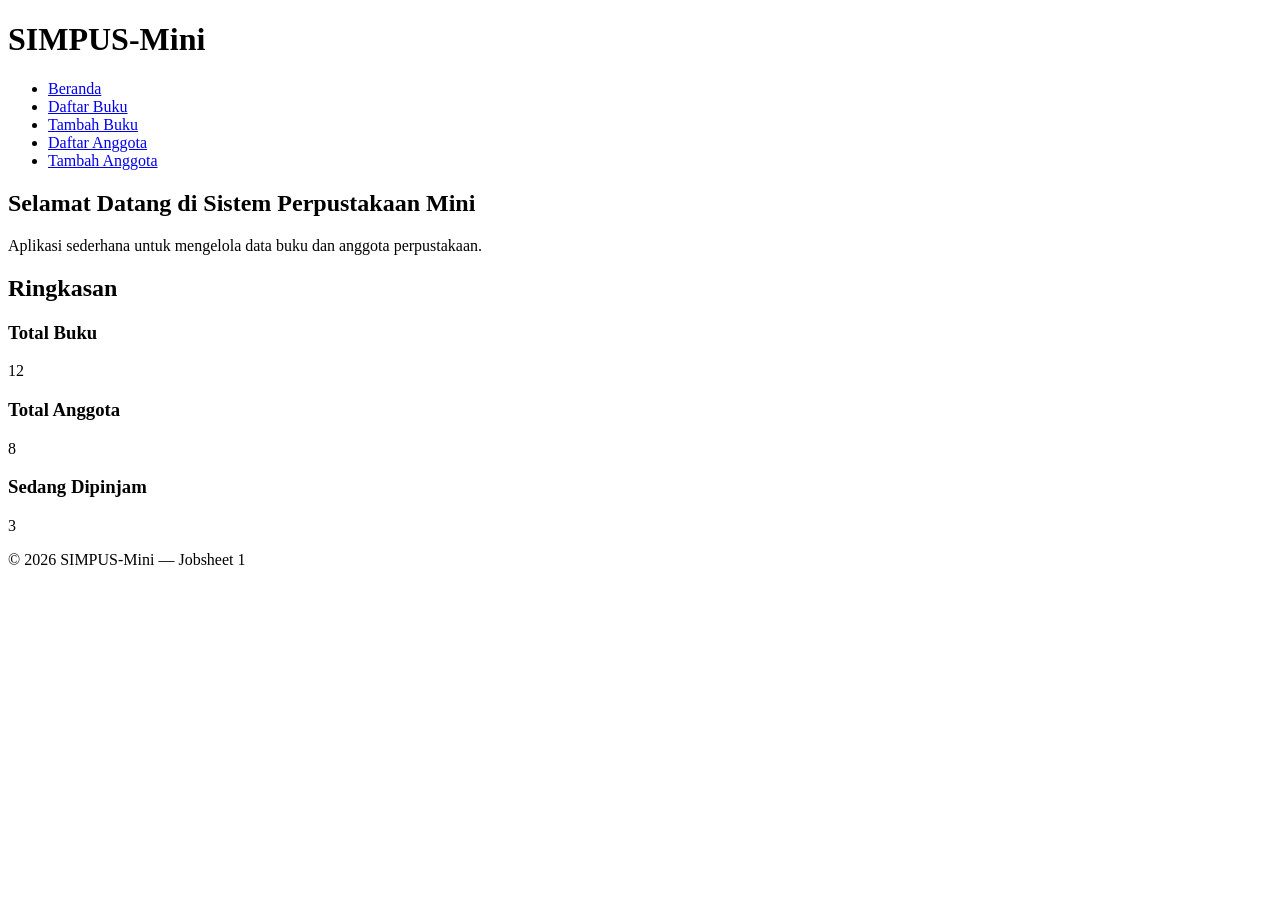
<file: index.html>
<!DOCTYPE html>
<html lang="id">

<head>
    <meta charset="UTF-8">
    <title>SIMPUS-Mini | Beranda</title>
</head>

<body>
    <header>
        <h1>SIMPUS-Mini</h1>
        <nav>
            <ul>
                <li><a href="index.html">Beranda</a></li>
                <li><a href="buku/list.html">Daftar Buku</a></li>
                <li><a href="buku/tambah.html">Tambah Buku</a></li>
                <li><a href="anggota/list.html">Daftar Anggota</a></li>
                <li><a href="anggota/tambah.html">Tambah Anggota</a></li>
    
            </ul>
        </nav>
    </header>

    <main>
        <section>
            <h2>Selamat Datang di Sistem Perpustakaan Mini</h2>
            <p>Aplikasi sederhana untuk mengelola data buku dan anggota perpustakaan.</p>
        </section>

        <section>
            <h2>Ringkasan</h2>
            <article>
                <h3>Total Buku</h3>
                <p>12</p>
            </article>
            <article>
                <h3>Total Anggota</h3>
                <p>8</p>
            </article>
            <article>
                <h3>Sedang Dipinjam</h3>
                <p>3</p>
            </article>
        </section>
    </main>

    <footer>
        <p>&copy; 2026 SIMPUS-Mini &mdash; Jobsheet 1</p>
    </footer>
</body>

</html>
</file>
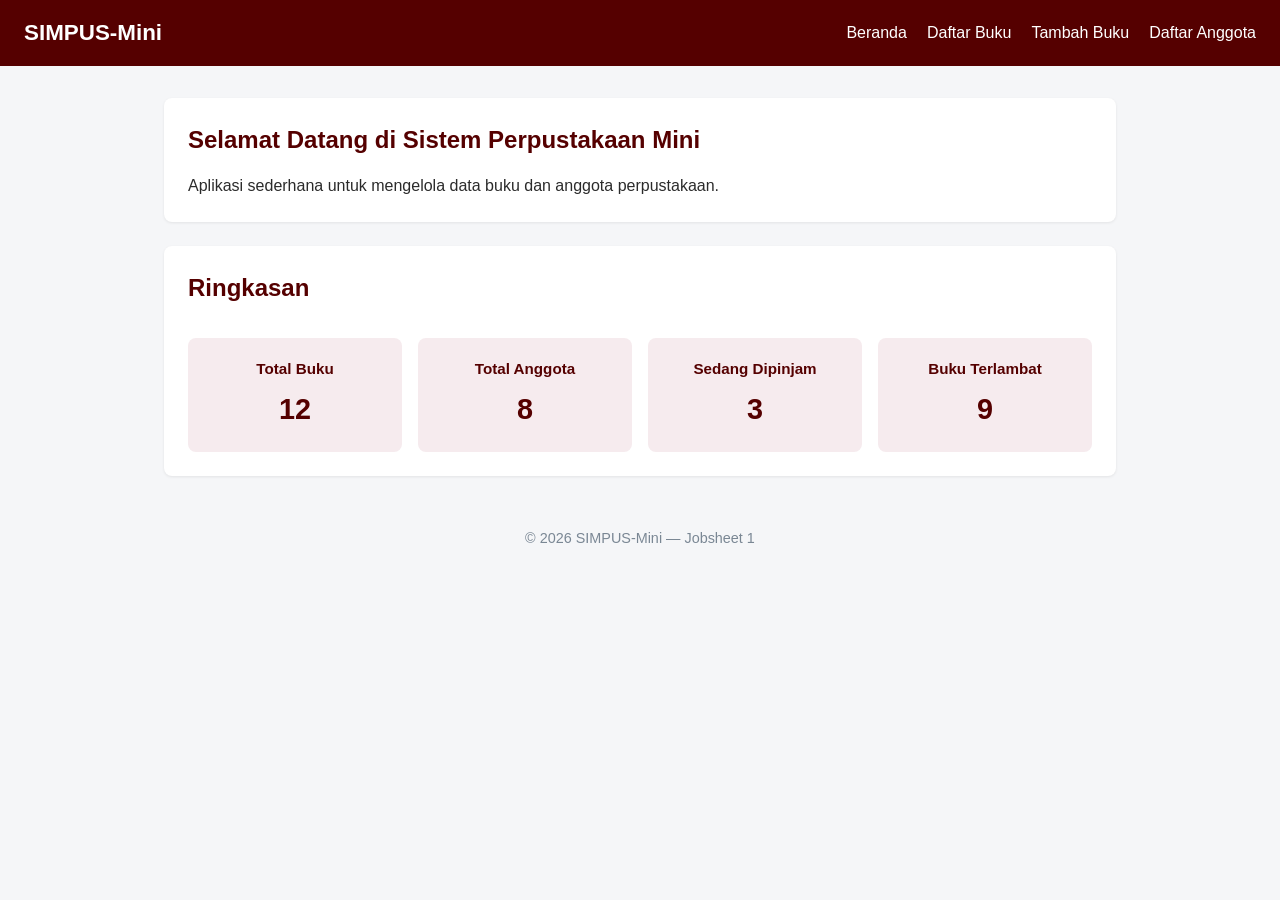
<file: Jobsheet 2/index.html>
<!DOCTYPE html>
<html lang="id">

<head>
    <meta charset="UTF-8">
    <title>SIMPUS-Mini | Beranda</title>
    <link rel="stylesheet" href="assets/css/style.css">
</head>

<body>
    <header>
        <h1>SIMPUS-Mini</h1>
        <nav>
            <ul>
                <li><a href="index.html">Beranda</a></li>
                <li><a href="buku/list.html">Daftar Buku</a></li>
                <li><a href="buku/tambah.html">Tambah Buku</a></li>
                <li><a href="anggota/list.html">Daftar Anggota</a></li>
            </ul>
        </nav>
    </header>

    <main>
        <section>
            <h2>Selamat Datang di Sistem Perpustakaan Mini</h2>
            <p>Aplikasi sederhana untuk mengelola data buku dan anggota perpustakaan.</p>
        </section>

        <section>
            <h2>Ringkasan</h2>
            <article>
                <h3>Total Buku</h3>
                <p>12</p>
            </article>
            <article>
                <h3>Total Anggota</h3>
                <p>8</p>
            </article>
            <article>
                <h3>Sedang Dipinjam</h3>
                <p>3</p>
            </article>
            <article>
                <h3>Buku Terlambat</h3>
                <p>9</p>
            </article>
        </section>
    </main>

    <footer>
        <p>&copy; 2026 SIMPUS-Mini &mdash; Jobsheet 1</p>
    </footer>
</body>

</html>
</file>
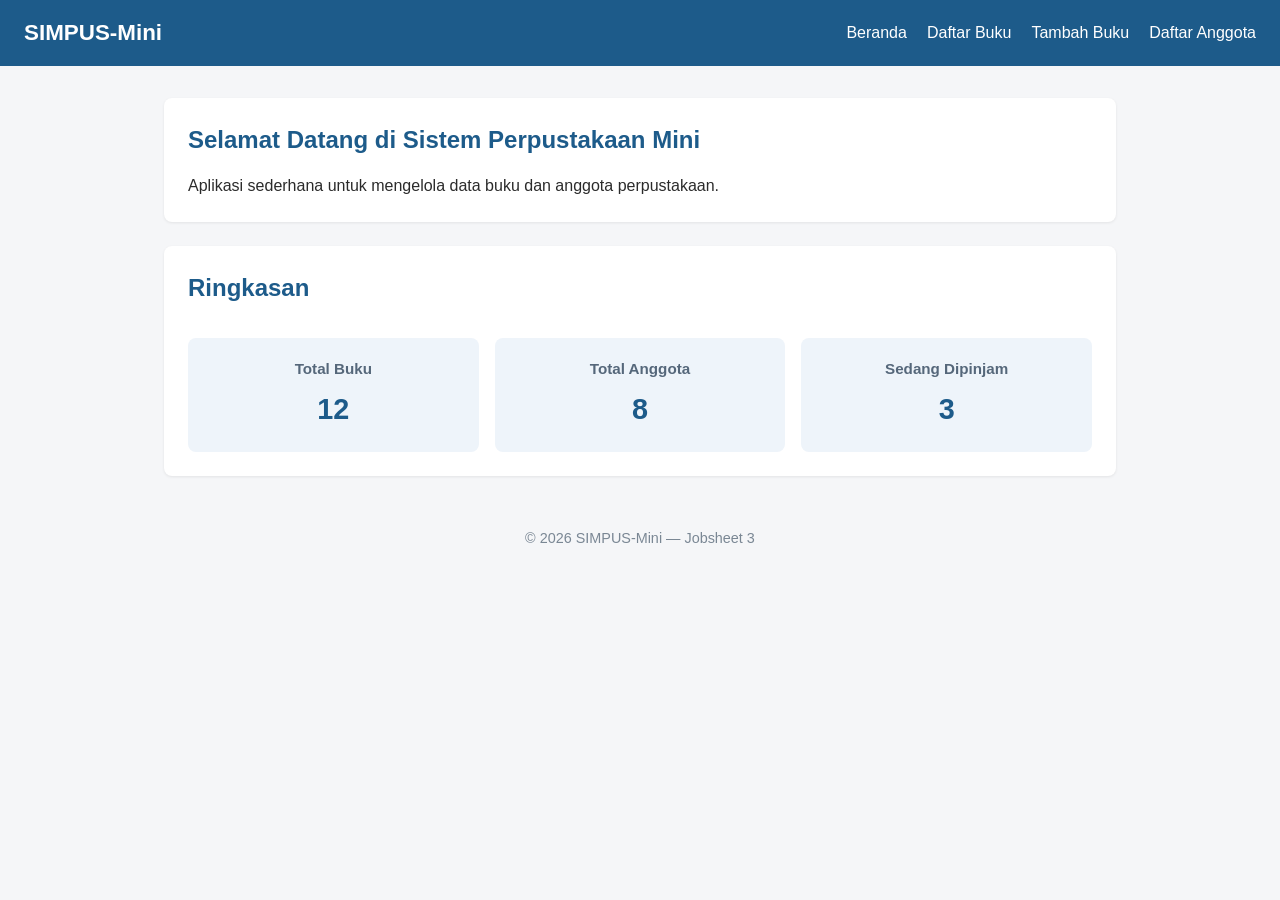
<file: Jobsheet 3/index.html>
<!DOCTYPE html>
<html lang="id">

<head>
    <meta charset="UTF-8">
    <meta name="viewport" content="width=device-width, initial-scale=1">
    <title>SIMPUS-Mini | Beranda</title>
    <link rel="stylesheet" href="assets/css/style.css">
</head>

<body>
    <header>
        <h1>SIMPUS-Mini</h1>
        <input type="checkbox" id="nav-toggle" class="nav-toggle">
        <nav>
            <ul>
                <li><a href="index.html">Beranda</a></li>
                <li><a href="buku/list.html">Daftar Buku</a></li>
                <li><a href="buku/tambah.html">Tambah Buku</a></li>
                <li><a href="anggota/list.html">Daftar Anggota</a></li>
            </ul>
        </nav>
        <label for="nav-toggle" class="nav-toggle-label">&#9776;</label>
    </header>

    <main>
        <section>
            <h2>Selamat Datang di Sistem Perpustakaan Mini</h2>
            <p>Aplikasi sederhana untuk mengelola data buku dan anggota perpustakaan.</p>
        </section>

        <section>
            <h2>Ringkasan</h2>
            <article>
                <h3>Total Buku</h3>
                <p>12</p>
            </article>
            <article>
                <h3>Total Anggota</h3>
                <p>8</p>
            </article>
            <article>
                <h3>Sedang Dipinjam</h3>
                <p>3</p>
            </article>
        </section>
    </main>

    <footer>
        <p>&copy; 2026 SIMPUS-Mini &mdash; Jobsheet 3</p>
    </footer>
</body>

</html>
</file>
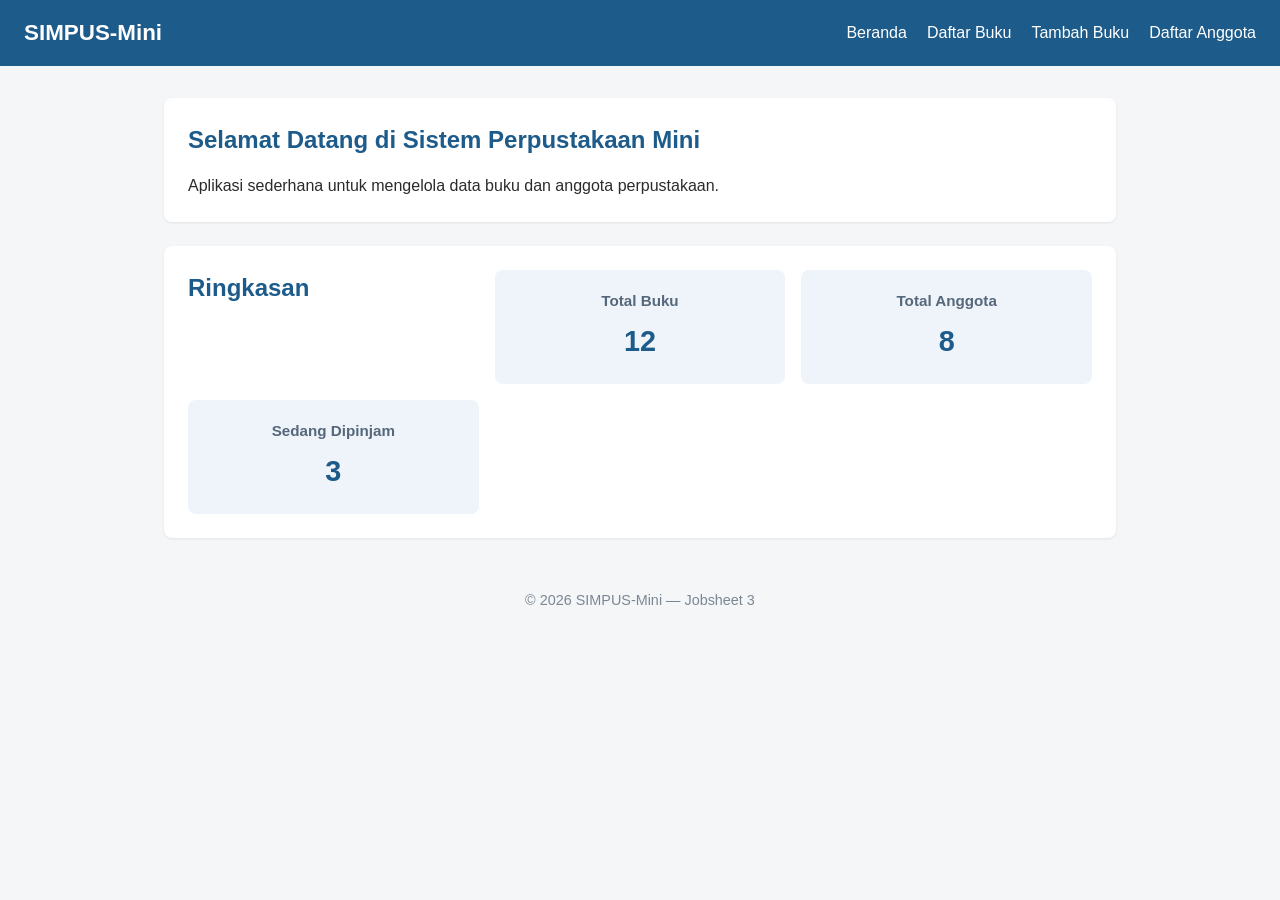
<file: Jobsheet 4/index.html>
<!DOCTYPE html>
<html lang="id">

<head>
    <meta charset="UTF-8">
    <meta name="viewport" content="width=device-width, initial-scale=1">
    <title>SIMPUS-Mini | Beranda</title>
    <link rel="stylesheet" href="assets/css/style.css">
</head>

<body>
    <header>
        <h1>SIMPUS-Mini</h1>
        <input type="checkbox" id="nav-toggle" class="nav-toggle">
        <label for="nav-toggle" class="nav-toggle-label">&#9776;</label>
        <nav>
            <ul>
                <li><a href="index.html">Beranda</a></li>
                <li><a href="buku/list.html">Daftar Buku</a></li>
                <li><a href="buku/tambah.html">Tambah Buku</a></li>
                <li><a href="anggota/list.html">Daftar Anggota</a></li>
            </ul>
        </nav>
    </header>

    <main>
        <section>
            <h2>Selamat Datang di Sistem Perpustakaan Mini</h2>
            <p>Aplikasi sederhana untuk mengelola data buku dan anggota perpustakaan.</p>
        </section>

        <section>
            <h2>Ringkasan</h2>
            <article>
                <h3>Total Buku</h3>
                <p>12</p>
            </article>
            <article>
                <h3>Total Anggota</h3>
                <p>8</p>
            </article>
            <article>
                <h3>Sedang Dipinjam</h3>
                <p>3</p>
            </article>
        </section>
    </main>

    <footer>
        <p>&copy; 2026 SIMPUS-Mini &mdash; Jobsheet 3</p>
    </footer>
</body>

</html>
</file>
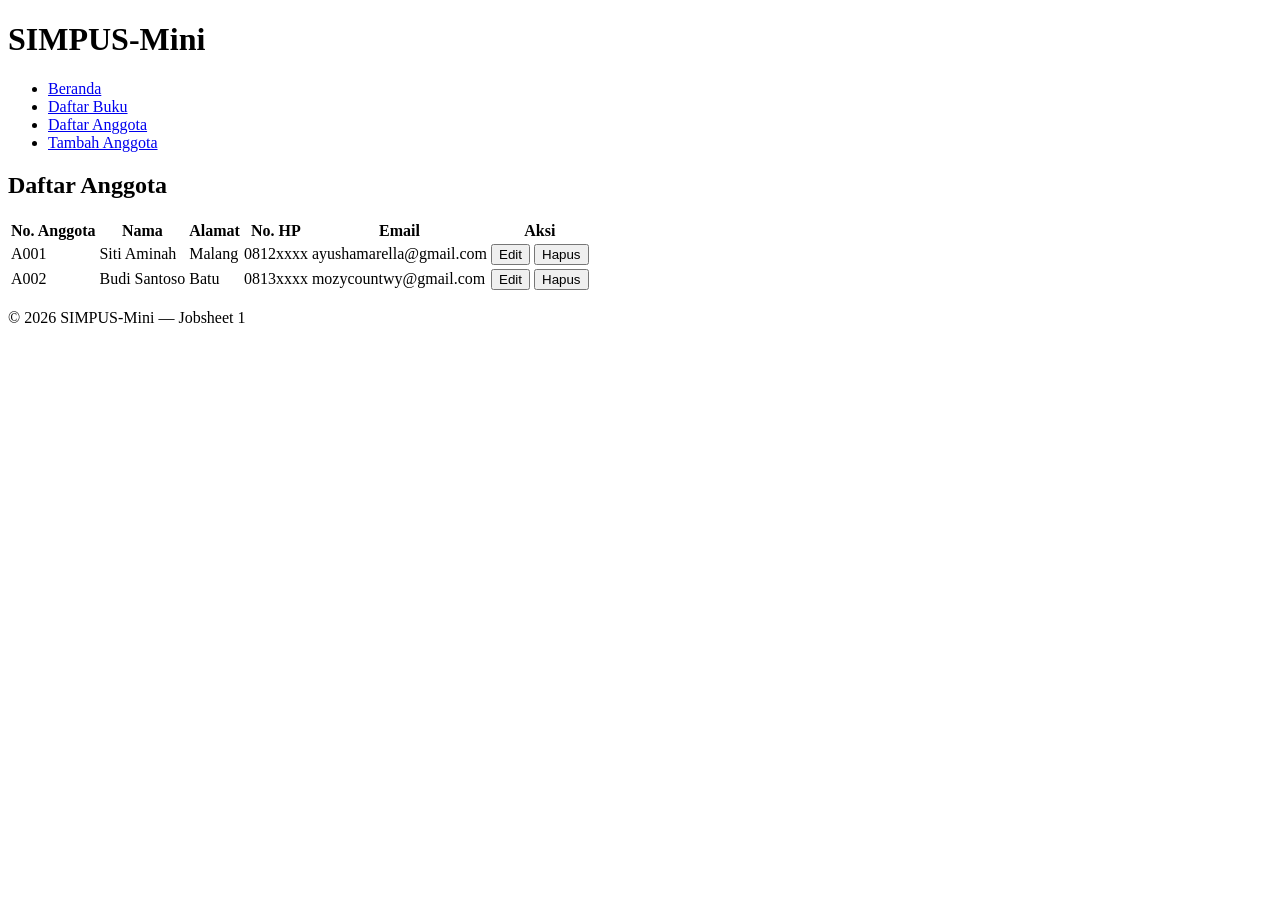
<file: Anggota/list.html>
<!DOCTYPE html>
<html lang="id">

<head>
    <meta charset="UTF-8">
    <title>SIMPUS-Mini | Daftar Anggota</title>
</head>

<body>
    <header>
        <h1>SIMPUS-Mini</h1>
        <nav>
            <ul>
                <li><a href="../index.html">Beranda</a></li>
                <li><a href="../buku/list.html">Daftar Buku</a></li>
                <li><a href="list.html">Daftar Anggota</a></li>
                <li><a href="tambah.html">Tambah Anggota</a></li>
            </ul>
        </nav>
    </header>

    <main>
        <section>
            <h2>Daftar Anggota</h2>
            <table>
                <thead>
                    <tr>
                        <th>No. Anggota</th>
                        <th>Nama</th>
                        <th>Alamat</th>
                        <th>No. HP</th>
                        <th>Email</th>
                        <th>Aksi</th>
                    </tr>
                </thead>
                <tbody>
                    <tr>
                        <td>A001</td>
                        <td>Siti Aminah</td>
                        <td>Malang</td>
                        <td>0812xxxx</td>
                        <td>ayushamarella@gmail.com</td>
                        <td>
                            <button type="button">Edit</button>
                            <button type="button">Hapus</button>
                        </td>
                    </tr>
                    <tr>
                        <td>A002</td>
                        <td>Budi Santoso</td>
                        <td>Batu</td>
                        <td>0813xxxx</td>
                        <td>mozycountwy@gmail.com</td>
                        <td>
                            <button type="button">Edit</button>
                            <button type="button">Hapus</button>
                        </td>
                    </tr>
                </tbody>
            </table>
        </section>
    </main>

    <footer>
        <p>&copy; 2026 SIMPUS-Mini &mdash; Jobsheet 1</p>
    </footer>
</body>

</html>
</file>
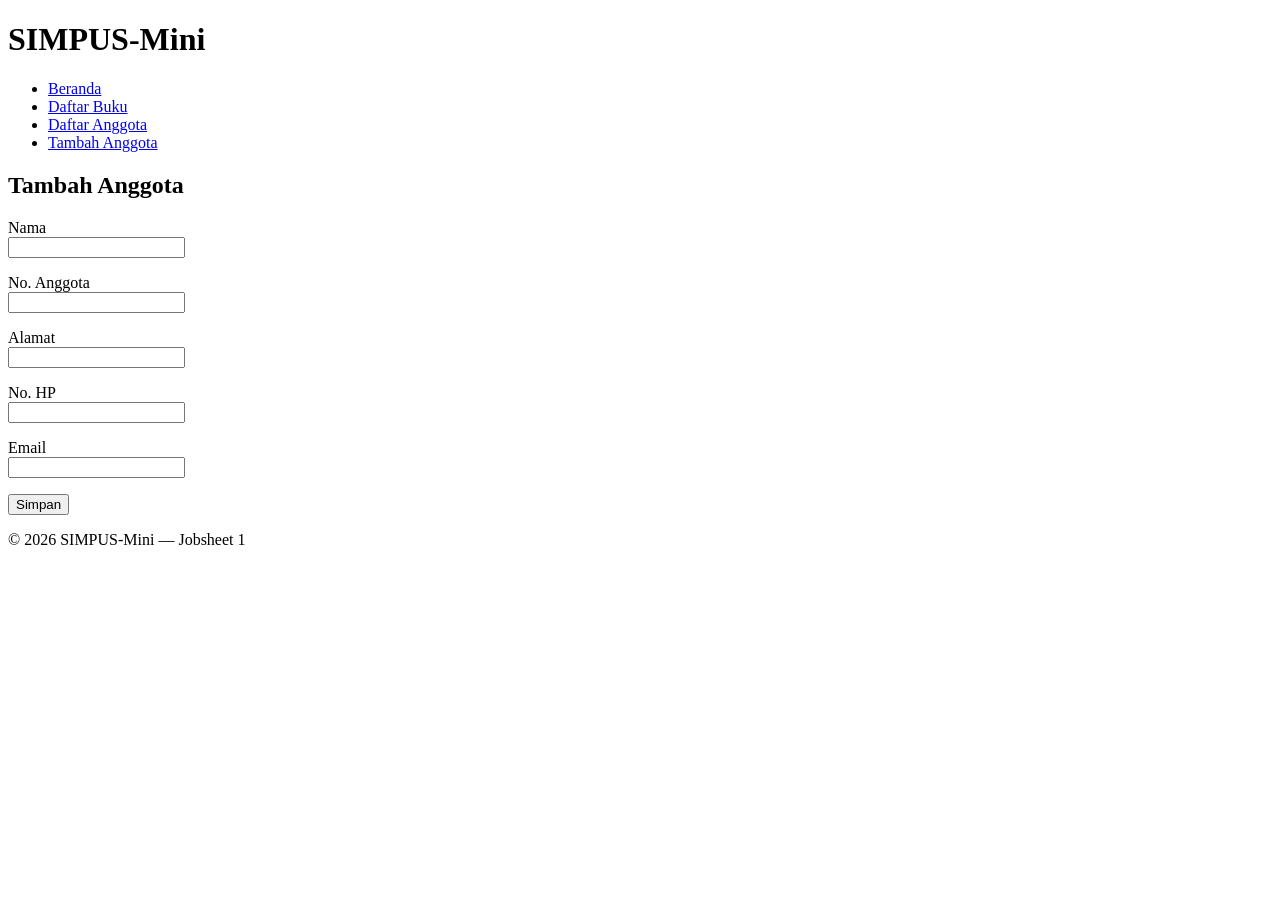
<file: Anggota/tambah.html>
<!DOCTYPE html>
<html lang="id">

<head>
    <meta charset="UTF-8">
    <title>SIMPUS-Mini | Tambah Anggota</title>
</head>

<body>
    <header>
        <h1>SIMPUS-Mini</h1>
        <nav>
            <ul>
                <li><a href="../index.html">Beranda</a></li>
                <li><a href="../buku/list.html">Daftar Buku</a></li>
                <li><a href="list.html">Daftar Anggota</a></li>
                <li><a href="tambah.html">Tambah Anggota</a></li>
            </ul>
        </nav>
    </header>

    <main>
        <section>
            <h2>Tambah Anggota</h2>
            <form>
                <p>
                    <label for="nama">Nama</label><br>
                    <input type="text" id="nama" name="nama" required>
                </p>
                <p>
                    <label for="no_anggota">No. Anggota</label><br>
                    <input type="text" id="no_anggota" name="no_anggota" required>
                </p>
                <p>
                    <label for="alamat">Alamat</label><br>
                    <input type="text" id="alamat" name="alamat">
                </p>
                <p>
                    <label for="no_hp">No. HP</label><br>
                    <input type="text" id="no_hp" name="no_hp">
                </p>
                <p>
                    <label for="email">Email</label><br>
                    <input type="email" id="email" name="email">
                </p>
                <p>
                    <button type="submit">Simpan</button>
                </p>

            </form>
        </section>
    </main>

    <footer>
        <p>&copy; 2026 SIMPUS-Mini &mdash; Jobsheet 1</p>
    </footer>
</body>

</html>
</file>
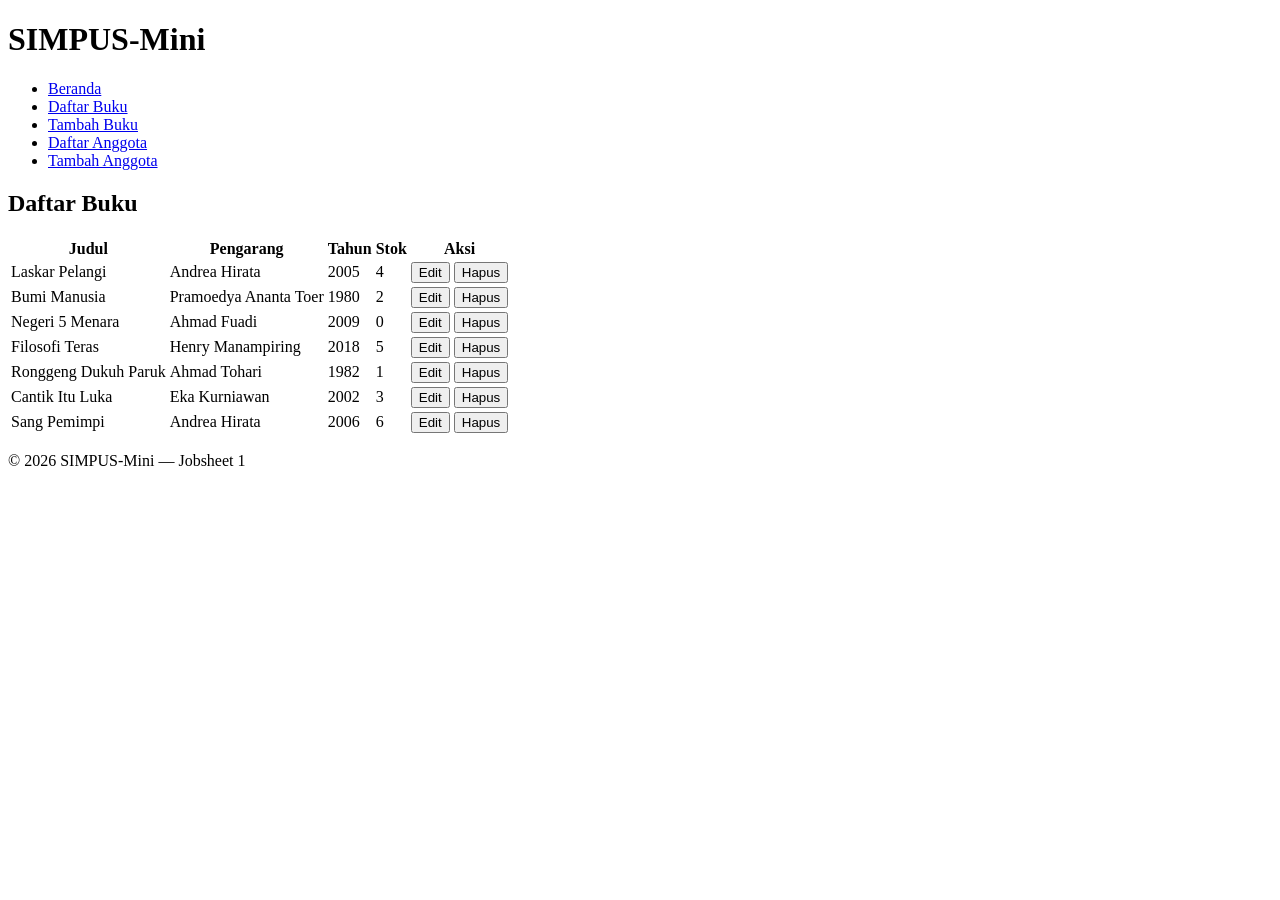
<file: Buku/list.html>
<!DOCTYPE html>
<html lang="id">

<head>
    <meta charset="UTF-8">
    <title>SIMPUS-Mini | Daftar Buku</title>
</head>

<body>
    <header>
        <h1>SIMPUS-Mini</h1>
        <nav>
            <ul>
                <li><a href="../index.html">Beranda</a></li>
                <li><a href="list.html">Daftar Buku</a></li>
                <li><a href="tambah.html">Tambah Buku</a></li>
                <li><a href="../anggota/list.html">Daftar Anggota</a></li>
                <li><a href="../anggota/tambah.html">Tambah Anggota</a></li>
            </ul>
        </nav>
    </header>

    <main>
        <section>
            <h2>Daftar Buku</h2>
            <table>
                <thead>
                    <tr>
                        <th>Judul</th>
                        <th>Pengarang</th>
                        <th>Tahun</th>
                        <th>Stok</th>
                        <th>Aksi</th>
                    </tr>
                </thead>
                <tbody>
                    <tr>
                        <td>Laskar Pelangi</td>
                        <td>Andrea Hirata</td>
                        <td>2005</td>
                        <td>4</td>
                        <td>
                            <button type="button">Edit</button>
                            <button type="button">Hapus</button>
                        </td>
                    </tr>
                    <tr>
                        <td>Bumi Manusia</td>
                        <td>Pramoedya Ananta Toer</td>
                        <td>1980</td>
                        <td>2</td>
                        <td>
                            <button type="button">Edit</button>
                            <button type="button">Hapus</button>
                        </td>
                    </tr>
                    <tr>
                        <td>Negeri 5 Menara</td>
                        <td>Ahmad Fuadi</td>
                        <td>2009</td>
                        <td>0</td>
                        <td>
                            <button type="button">Edit</button>
                            <button type="button">Hapus</button>
                        </td>
                    </tr>
                    <tr>
                        <td>Filosofi Teras</td>
                        <td>Henry Manampiring</td>
                        <td>2018</td>
                        <td>5</td>
                        <td>
                            <button type="button">Edit</button>
                            <button type="button">Hapus</button>
                        </td>
                    </tr>
                    <tr>
                        <td>Ronggeng Dukuh Paruk</td>
                        <td>Ahmad Tohari</td>
                        <td>1982</td>
                        <td>1</td>
                        <td>
                            <button type="button">Edit</button>
                            <button type="button">Hapus</button>
                        </td>
                    </tr>
                    <tr>
                        <td>Cantik Itu Luka</td>
                        <td>Eka Kurniawan</td>
                        <td>2002</td>
                        <td>3</td>
                        <td>
                            <button type="button">Edit</button>
                            <button type="button">Hapus</button>
                        </td>
                    </tr>
                    <tr>
                        <td>Sang Pemimpi</td>
                        <td>Andrea Hirata</td>
                        <td>2006</td>
                        <td>6</td>
                        <td>
                            <button type="button">Edit</button>
                            <button type="button">Hapus</button>
                        </td>
                    </tr>
                </tbody>
            </table>
        </section>
    </main>

    <footer>
        <p>&copy; 2026 SIMPUS-Mini &mdash; Jobsheet 1</p>
    </footer>
</body>

</html>
</file>
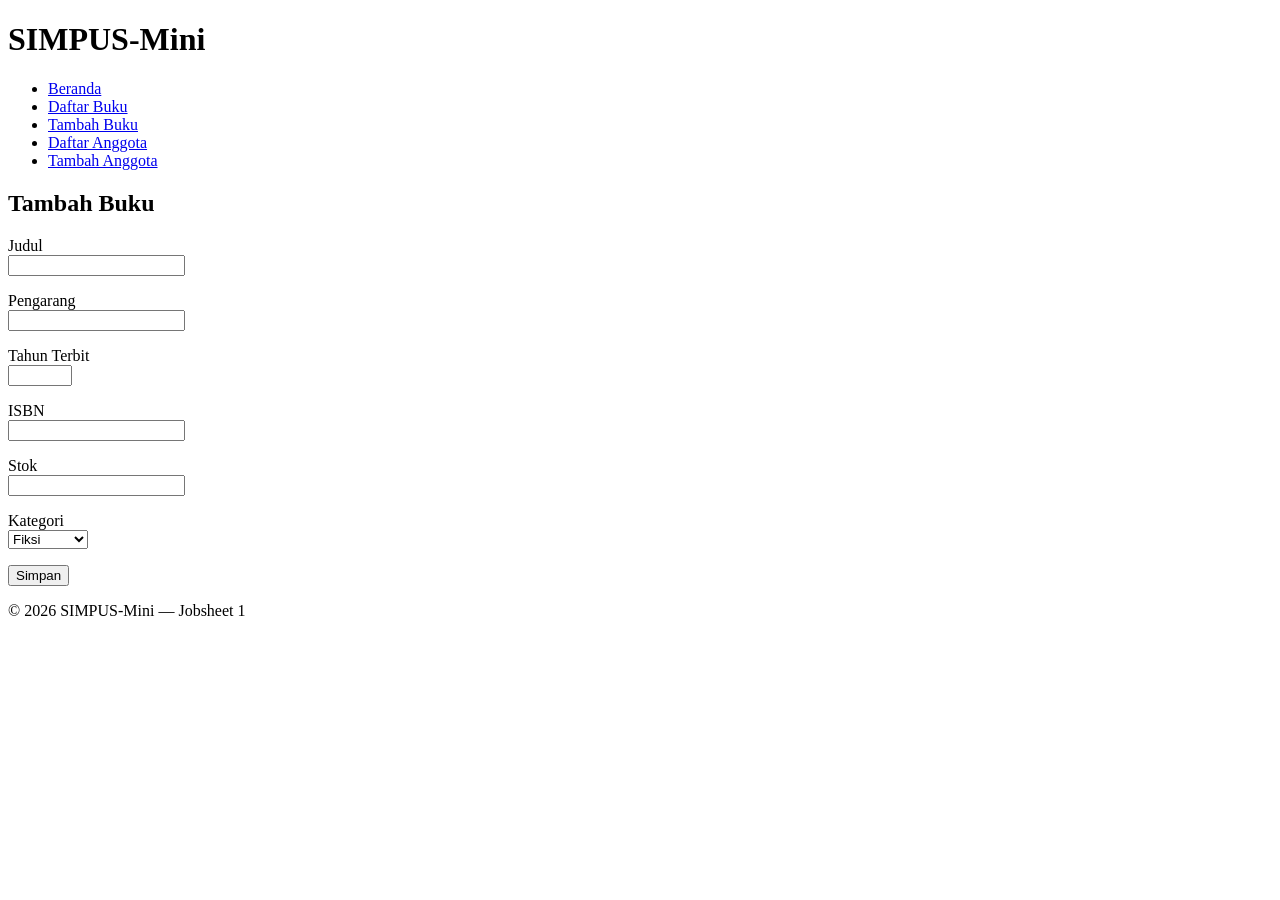
<file: Buku/tambah.html>
<!DOCTYPE html>
<html lang="id">

<head>
    <meta charset="UTF-8">
    <title>SIMPUS-Mini | Tambah Buku</title>
</head>

<body>
    <header>
        <h1>SIMPUS-Mini</h1>
        <nav>
            <ul>
                <li><a href="../index.html">Beranda</a></li>
                <li><a href="list.html">Daftar Buku</a></li>
                <li><a href="tambah.html">Tambah Buku</a></li>
                <li><a href="../anggota/list.html">Daftar Anggota</a></li>
                <li><a href="../anggota/tambah.html">Tambah Anggota</a></li>
            </ul>
        </nav>
    </header>

    <main>
        <section>
            <h2>Tambah Buku</h2>
            <form>
                <p>
                    <label for="judul">Judul</label><br>
                    <input type="text" id="judul" name="judul" required>
                </p>
                <p>
                    <label for="pengarang">Pengarang</label><br>
                    <input type="text" id="pengarang" name="pengarang" required>
                </p>
                <p>
                    <label for="tahun">Tahun Terbit</label><br>
                    <input type="number" id="tahun" name="tahun" min="1900" max="2026" required>
                </p>
                <p>
                    <label for="isbn">ISBN</label><br>
                    <input type="text" id="isbn" name="isbn">
                </p>
                <p>
                    <label for="stok">Stok</label><br>
                    <input type="number" id="stok" name="stok" min="0" required>
                </p>
                <p>
                    <label for="kategori">Kategori</label><br>
                    <select id="kategori" name="kategori">
                        <option value="fiksi">Fiksi</option>
                        <option value="non-fiksi">Non-Fiksi</option>
                        <option value="referensi">Referensi</option>
                    </select>
                </p>
                <p>
                    <button type="submit">Simpan</button>
                </p>
            </form>
        </section>
    </main>

    <footer>
        <p>&copy; 2026 SIMPUS-Mini &mdash; Jobsheet 1</p>
    </footer>
</body>

</html>
</file>
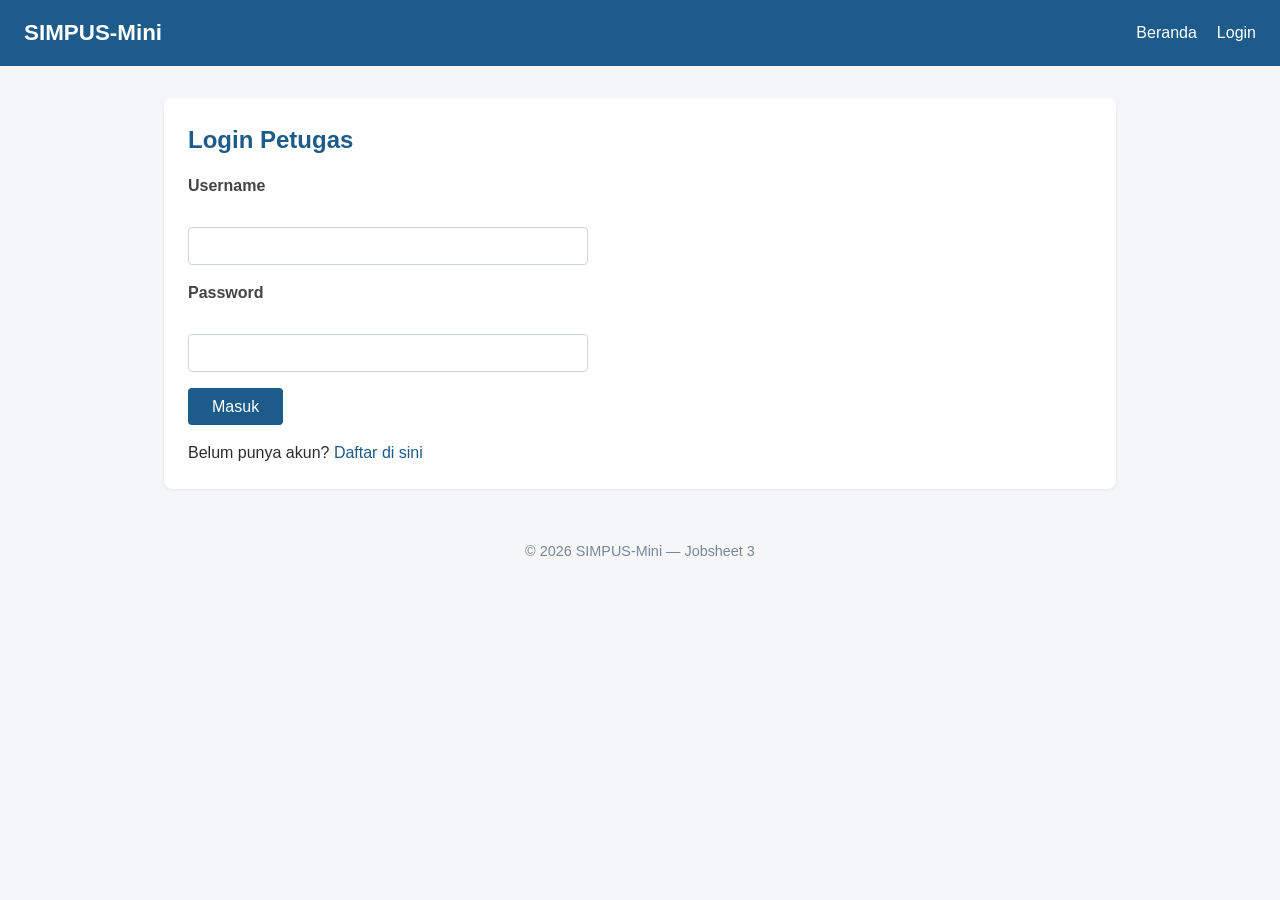
<file: Jobsheet 4/login.html>
<!DOCTYPE html>
<html lang="id">

<head>
    <meta charset="UTF-8">
    <meta name="viewport" content="width=device-width, initial-scale=1">
    <title>SIMPUS-Mini | Login</title>
    <link rel="stylesheet" href="assets/css/style.css">
</head>

<body>
    <header>
        <h1>SIMPUS-Mini</h1>
        <input type="checkbox" id="nav-toggle" class="nav-toggle">
        <nav>
            <ul>
                <li><a href="index.html">Beranda</a></li>
                <li><a href="login.html">Login</a></li>
            </ul>
        </nav>
        <label for="nav-toggle" class="nav-toggle-label">&#9776;</label>
    </header>

    <main>
        <section>
            <h2>Login Petugas</h2>
            <form>
                <p>
                    <label for="username">Username</label><br>
                    <input type="text" id="username" name="username" required>
                </p>
                <p>
                    <label for="password">Password</label><br>
                    <input type="password" id="password" name="password" required>
                </p>
                <p>
                    <button type="submit">Masuk</button>
                </p>
            </form>
            <p>Belum punya akun? <a href="registrasi.html">Daftar di sini</a></p>
        </section>
    </main>

    <footer>
        <p>&copy; 2026 SIMPUS-Mini &mdash; Jobsheet 3</p>
    </footer>
</body>

</html>
</file>
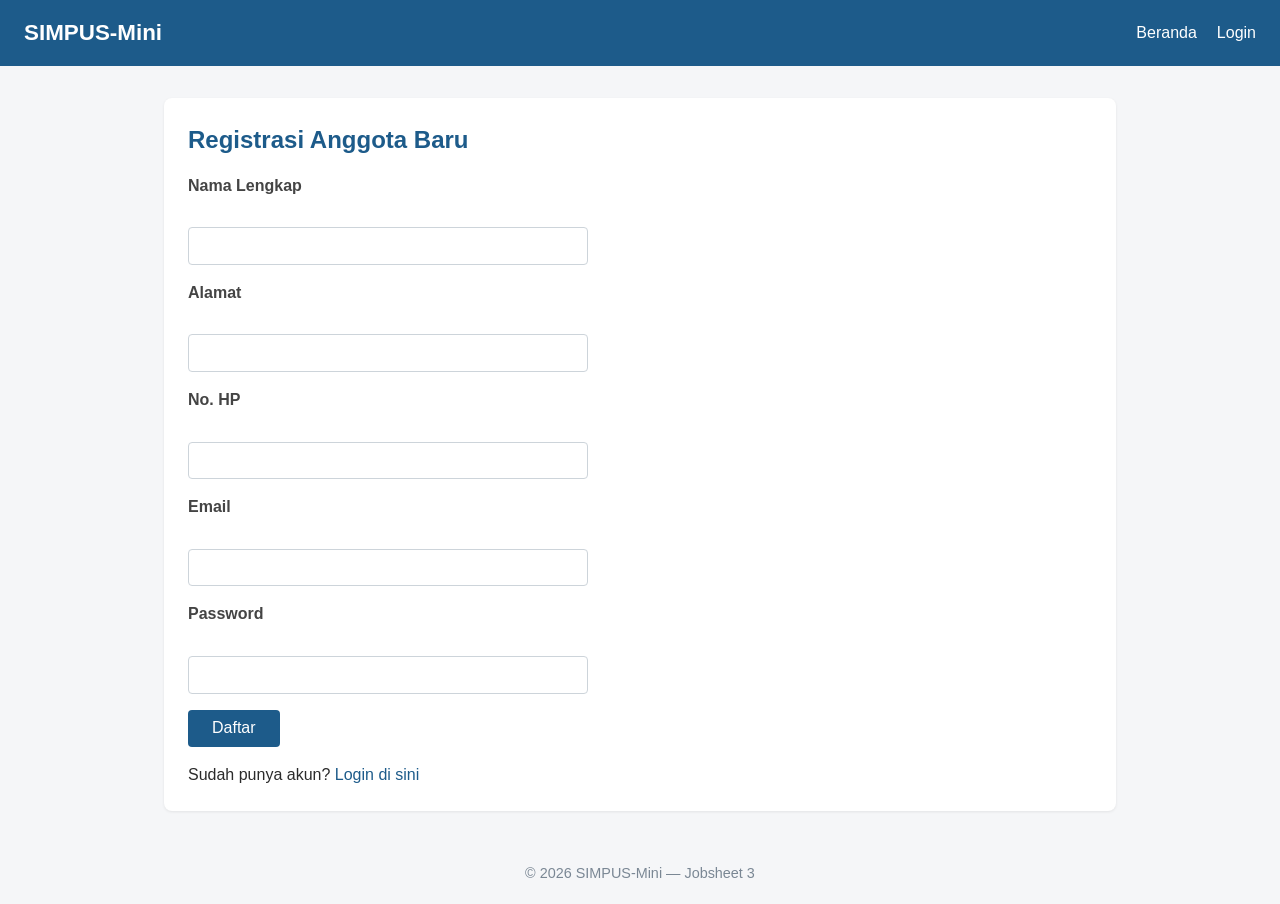
<file: Jobsheet 4/registrasi.html>
<!DOCTYPE html>
<html lang="id">

<head>
    <meta charset="UTF-8">
    <meta name="viewport" content="width=device-width, initial-scale=1">
    <title>SIMPUS-Mini | Registrasi Anggota Baru</title>
    <link rel="stylesheet" href="assets/css/style.css">
</head>

<body>
    <header>
        <h1>SIMPUS-Mini</h1>
        <input type="checkbox" id="nav-toggle" class="nav-toggle">
        <nav>
            <ul>
                <li><a href="index.html">Beranda</a></li>
                <li><a href="login.html">Login</a></li>
            </ul>
        </nav>
        <label for="nav-toggle" class="nav-toggle-label">&#9776;</label>
    </header>

    <main>
        <section>
            <h2>Registrasi Anggota Baru</h2>
            <form>
                <p>
                    <label for="nama">Nama Lengkap</label><br>
                    <input type="text" id="nama" name="nama" required>
                </p>
                <p>
                    <label for="alamat">Alamat</label><br>
                    <input type="text" id="alamat" name="alamat" required>
                </p>
                <p>
                    <label for="no_hp">No. HP</label><br>
                    <input type="text" id="no_hp" name="no_hp" required>
                </p>
                <p>
                    <label for="email">Email</label><br>
                    <input type="email" id="email" name="email" required>
                </p>
                <p>
                    <label for="password">Password</label><br>
                    <input type="password" id="password" name="password" required>
                </p>
                <p>
                    <button type="submit">Daftar</button>
                </p>
            </form>
            <p>Sudah punya akun? <a href="login.html">Login di sini</a></p>
        </section>
    </main>

    <footer>
        <p>&copy; 2026 SIMPUS-Mini &mdash; Jobsheet 3</p>
    </footer>
</body>

</html>
</file>
<file: Jobsheet 2/assets/css/style.css>
/* ===== Reset & Base ===== */
* {
    box-sizing: border-box;
    margin: 0;
    padding: 0;
}

body {
    font-family: "Segoe UI", Arial, sans-serif;
    color: #2b2b2b;
    background-color: #f5f6f8;
    line-height: 1.5;
}

a {
    color: #550000;
    text-decoration: none;
}

a:hover {
    text-decoration: underline;
}

/* ===== Header & Navbar (Flexbox) ===== */
header {
    background-color: #550000;
    color: #fff;
    padding: 1rem 1.5rem;
    display: flex;
    align-items: center;
    justify-content: space-between;
    flex-wrap: wrap;
}

header h1 {
    font-size: 1.4rem;
}

header nav ul {
    list-style: none;
    display: flex;
    gap: 1.25rem;
}

header nav a {
    color: #fff;
    font-weight: 500;
}

/* ===== Main Layout ===== */
main {
    max-width: 1000px;
    margin: 2rem auto;
    padding: 0 1.5rem;
}

section {
    background-color: #fff;
    border-radius: 8px;
    padding: 1.5rem;
    margin-bottom: 1.5rem;
    box-shadow: 0 1px 3px rgba(0, 0, 0, 0.08);
}

section h2 {
    margin-bottom: 1rem;
    color: #550000;
}

/* ===== Kartu Statistik (CSS Grid) ===== */
main section:nth-of-type(2) {
    display: grid;
    grid-template-columns: repeat(4, 1fr);
    gap: 1rem;
}

main section:nth-of-type(2) h2 {
    grid-column: 1 / -1;
}

main section:nth-of-type(2) article {
    background-color: #f6ebee;
    border-radius: 8px;
    padding: 1.25rem;
    text-align: center;
}

main section:nth-of-type(2) article h3 {
    font-size: 0.95rem;
    color: #550000;
    margin-bottom: 0.5rem;
}

main section:nth-of-type(2) article p {
    font-size: 1.8rem;
    font-weight: 700;
    color: #550000;
}

/* ===== Tabel ===== */
table {
    width: 100%;
    border-collapse: collapse;
}

th,
td {
    text-align: left;
    padding: 0.65rem 0.75rem;
    border-bottom: 1px solid #e2e6ea;
}

thead {
    background-color: #550000;
    color: #fff;
}

tbody tr:nth-child(even) {
    background-color: #f7f9fb;
}

tbody tr:hover {
    background-color: #eef4fa;
}

td button {
    padding: 0.35rem 0.7rem;
    margin-right: 0.35rem;
    border: none;
    border-radius: 4px;
    cursor: pointer;
    font-size: 0.85rem;
}

td button:first-of-type {
    background-color: #f0ad4e;
    color: #fff;
}

td button:nth-of-type(2) {
    background-color: #916a6a;
    color: #fff;
}

td button:last-of-type {
    background-color: #d9534f;
    color: #fff;
}

.table-responsive {
    overflow-x: auto;
    -webkit-overflow-scrolling: touch;
}

table {
    min-width: 560px; /* tabel tetap lebar aslinya, discroll bukan diperas */
}

td button {
    display: inline-block;
    margin: 0.15rem 0.3rem 0.15rem 0;
}

/* ===== Form ===== */
form p {
    margin-bottom: 1rem;
}

form label {
    display: block;
    margin-bottom: 0.35rem;
    font-weight: 600;
    color: #444;
}

form input,
form select {
    width: 100%;
    max-width: 400px;
    padding: 0.55rem 0.7rem;
    border: 1px solid #cdd4da;
    border-radius: 4px;
    font-size: 1rem;
}

form button[type="submit"] {
    background-color: #550000;
    color: #fff;
    border: none;
    padding: 0.6rem 1.5rem;
    border-radius: 4px;
    font-size: 1rem;
    cursor: pointer;
}

form button[type="submit"]:hover {
    background-color: #164869;
}

/* ===== Footer ===== */
footer {
    text-align: center;
    padding: 1.25rem;
    color: #7a8794;
    font-size: 0.9rem;
}

/* ===== Responsive Umum (Mobile) ===== */
@media (max-width: 600px) {
    header {
        flex-direction: column;
        align-items: flex-start;
        gap: 0.75rem;
    }

    header nav ul {
        flex-wrap: wrap;
        gap: 0.75rem;
    }

    main {
        padding: 0 1rem;
    }

    main section:nth-of-type(2) {
        grid-template-columns: repeat(2, 1fr); /* kartu statistik jadi 2 kolom di HP */
    }

    th, td {
        padding: 0.5rem 0.6rem;
        font-size: 0.85rem;
    }

    td button {
        font-size: 0.75rem;
        padding: 0.3rem 0.55rem;
    }
}
</file>
<file: Jobsheet 3/assets/css/style.css>
/* ===== Reset & Base ===== */
* {
    box-sizing: border-box;
    margin: 0;
    padding: 0;
}

body {
    font-family: "Segoe UI", Arial, sans-serif;
    color: #2b2b2b;
    background-color: #f5f6f8;
    line-height: 1.5;
}

a {
    color: #1d5b8a;
    text-decoration: none;
}

a:hover {
    text-decoration: underline;
}

/* ===== Header & Navbar (Flexbox) ===== */
header {
    background-color: #1d5b8a;
    color: #fff;
    padding: 1rem 1.5rem;
    display: flex;
    align-items: center;
    justify-content: space-between;
    flex-wrap: wrap;
}

header h1 {
    font-size: 1.4rem;
}

header nav ul {
    list-style: none;
    display: flex;
    gap: 1.25rem;
}

header nav a {
    color: #fff;
    font-weight: 500;
}

/* ===== Main Layout ===== */
main {
    max-width: 1000px;
    margin: 2rem auto;
    padding: 0 1.5rem;
}

section {
    background-color: #fff;
    border-radius: 8px;
    padding: 1.5rem;
    margin-bottom: 1.5rem;
    box-shadow: 0 1px 3px rgba(0, 0, 0, 0.08);
}

section h2 {
    margin-bottom: 1rem;
    color: #1d5b8a;
}

/* ===== Kartu Statistik (CSS Grid) ===== */
main section:nth-of-type(2) h2 {
    grid-column: 1 / -1;
}

main section:nth-of-type(2) {
    display: grid;
    grid-template-columns: repeat(3, 1fr);
    gap: 1rem;
}

main section:nth-of-type(2) article {
    background-color: #eef4fa;
    border-radius: 8px;
    padding: 1.25rem;
    text-align: center;
}

main section:nth-of-type(2) article h3 {
    font-size: 0.95rem;
    color: #55677a;
    margin-bottom: 0.5rem;
}

main section:nth-of-type(2) article p {
    font-size: 1.8rem;
    font-weight: 700;
    color: #1d5b8a;
}

/* ===== Tabel ===== */
table {
    width: 100%;
    border-collapse: collapse;
}

th,
td {
    text-align: left;
    padding: 0.65rem 0.75rem;
    border-bottom: 1px solid #e2e6ea;
}

thead {
    background-color: #1d5b8a;
    color: #fff;
}

tbody tr:nth-child(even) {
    background-color: #f7f9fb;
}

tbody tr:hover {
    background-color: #eef4fa;
}

td button {
    padding: 0.35rem 0.7rem;
    margin-right: 0.35rem;
    border: none;
    border-radius: 4px;
    cursor: pointer;
    font-size: 0.85rem;
}

td button:first-of-type {
    background-color: #f0ad4e;
    color: #fff;
}

td button:last-of-type {
    background-color: #d9534f;
    color: #fff;
}

/* ===== Form ===== */
form p {
    margin-bottom: 1rem;
}

form label {
    display: block;
    margin-bottom: 0.35rem;
    font-weight: 600;
    color: #444;
}

form input,
form select {
    width: 100%;
    max-width: 400px;
    padding: 0.55rem 0.7rem;
    border: 1px solid #cdd4da;
    border-radius: 4px;
    font-size: 1rem;
}

form button[type="submit"] {
    background-color: #1d5b8a;
    color: #fff;
    border: none;
    padding: 0.6rem 1.5rem;
    border-radius: 4px;
    font-size: 1rem;
    cursor: pointer;
}

form button[type="submit"]:hover {
    background-color: #164869;
}

/* ===== Footer ===== */
footer {
    text-align: center;
    padding: 1.25rem;
    color: #7a8794;
    font-size: 0.9rem;
}

/* ===== Tabel Responsif ===== */
.table-responsive {
    overflow-x: auto;
}

pre {
    background-color: #f7f9fb;
    border: 1px solid #e2e6ea;
    border-radius: 6px;
    padding: 1rem;
    font-family: "Courier New", "Consolas", monospace;
    font-size: 0.85rem;
    margin-bottom: 1rem;
}

/* ===== Hamburger Menu (checkbox hack) ===== */
.nav-toggle {
    display: none;
}

.nav-toggle-label {
    display: none;
    font-size: 1.6rem;
    color: #fff;
    cursor: pointer;
}

/* ===== Responsive Breakpoints ===== */

/* Desktop */
@media (min-width: 1400px) {
    main {
        max-width: 1300px;
    }
}

/* Tablet ke bawah */
@media (max-width: 900px) {
    main section:nth-of-type(2) {
        grid-template-columns: repeat(2, 1fr);
    }
}

/* Mobile */
@media (max-width: 600px) {
    header {
        position: relative;
    }

    .nav-toggle-label {
        display: block;
    }

    header nav {
        display: none;
        width: 100%;
        order: 3;
        margin-top: 1rem;
    }

    .nav-toggle:checked~nav {
        display: block;
    }

    header nav ul {
        flex-direction: column;
        gap: 0.75rem;
    }

    main section:nth-of-type(2) {
        grid-template-columns: 1fr;
    }

    form input,
    form select {
        max-width: 100%;
    }
}
</file>
<file: Jobsheet 4/assets/css/style.css>
/* ===== Reset & Base ===== */
* {
    box-sizing: border-box;
    margin: 0;
    padding: 0;
}

body {
    font-family: "Segoe UI", Arial, sans-serif;
    color: #2b2b2b;
    background-color: #f5f6f8;
    line-height: 1.5;
}

a {
    color: #1d5b8a;
    text-decoration: none;
}

a:hover {
    text-decoration: underline;
}

/* ===== Header & Navbar (Flexbox) ===== */
header {
    background-color: #1d5b8a;
    color: #fff;
    padding: 1rem 1.5rem;
    display: flex;
    align-items: center;
    justify-content: space-between;
    flex-wrap: wrap;
}

header h1 {
    font-size: 1.4rem;
}

header nav ul {
    list-style: none;
    display: flex;
    gap: 1.25rem;
}

header nav a {
    color: #fff;
    font-weight: 500;
}

/* ===== Main Layout ===== */
main {
    max-width: 1000px;
    margin: 2rem auto;
    padding: 0 1.5rem;
}

section {
    background-color: #fff;
    border-radius: 8px;
    padding: 1.5rem;
    margin-bottom: 1.5rem;
    box-shadow: 0 1px 3px rgba(0, 0, 0, 0.08);
}

section h2 {
    margin-bottom: 1rem;
    color: #1d5b8a;
}

/* ===== Kartu Statistik (CSS Grid) ===== */
main section:nth-of-type(2) {
    display: grid;
    grid-template-columns: repeat(3, 1fr);
    gap: 1rem;
}

main section:nth-of-type(2) article {
    background-color: #eef4fa;
    border-radius: 8px;
    padding: 1.25rem;
    text-align: center;
}

main section:nth-of-type(2) article h3 {
    font-size: 0.95rem;
    color: #55677a;
    margin-bottom: 0.5rem;
}

main section:nth-of-type(2) article p {
    font-size: 1.8rem;
    font-weight: 700;
    color: #1d5b8a;
}

/* ===== Tabel ===== */
table {
    width: 100%;
    border-collapse: collapse;
}

th,
td {
    text-align: left;
    padding: 0.65rem 0.75rem;
    border-bottom: 1px solid #e2e6ea;
}

thead {
    background-color: #1d5b8a;
    color: #fff;
}

tbody tr:nth-child(even) {
    background-color: #f7f9fb;
}

tbody tr:hover {
    background-color: #eef4fa;
}

td button {
    padding: 0.35rem 0.7rem;
    margin-right: 0.35rem;
    border: none;
    border-radius: 4px;
    cursor: pointer;
    font-size: 0.85rem;
}

td button:first-of-type {
    background-color: #f0ad4e;
    color: #fff;
}

td button:last-of-type {
    background-color: #d9534f;
    color: #fff;
}

/* ===== Form ===== */
form p {
    margin-bottom: 1rem;
}

form label {
    display: block;
    margin-bottom: 0.35rem;
    font-weight: 600;
    color: #444;
}

form input,
form select {
    width: 100%;
    max-width: 400px;
    padding: 0.55rem 0.7rem;
    border: 1px solid #cdd4da;
    border-radius: 4px;
    font-size: 1rem;
}

form button[type="submit"] {
    background-color: #1d5b8a;
    color: #fff;
    border: none;
    padding: 0.6rem 1.5rem;
    border-radius: 4px;
    font-size: 1rem;
    cursor: pointer;
}

form button[type="submit"]:hover {
    background-color: #164869;
}

/* ===== Footer ===== */
footer {
    text-align: center;
    padding: 1.25rem;
    color: #7a8794;
    font-size: 0.9rem;
}

/* ===== Tabel Responsif ===== */
.table-responsive {
    overflow-x: auto;
}

/* ===== Hamburger Menu (checkbox hack) ===== */
.nav-toggle {
    display: none;
}

.nav-toggle-label {
    display: none;
    font-size: 1.6rem;
    color: #fff;
    cursor: pointer;
}

/* ===== Responsive Breakpoints ===== */

/* Tablet ke bawah */
@media (max-width: 768px) {
    main section:nth-of-type(2) {
        grid-template-columns: repeat(2, 1fr);
    }
}

/* Mobile */
@media (max-width: 480px) {
    header {
        position: relative;
    }

    .nav-toggle-label {
        display: block;
    }

    header nav {
        display: none;
        width: 100%;
        order: 3;
        margin-top: 1rem;
    }

    .nav-toggle:checked~nav {
        display: block;
    }

    header nav ul {
        flex-direction: column;
        gap: 0.75rem;
    }

    main section:nth-of-type(2) {
        grid-template-columns: 1fr;
    }

    form input,
    form select {
        max-width: 100%;
    }
}
</file>
